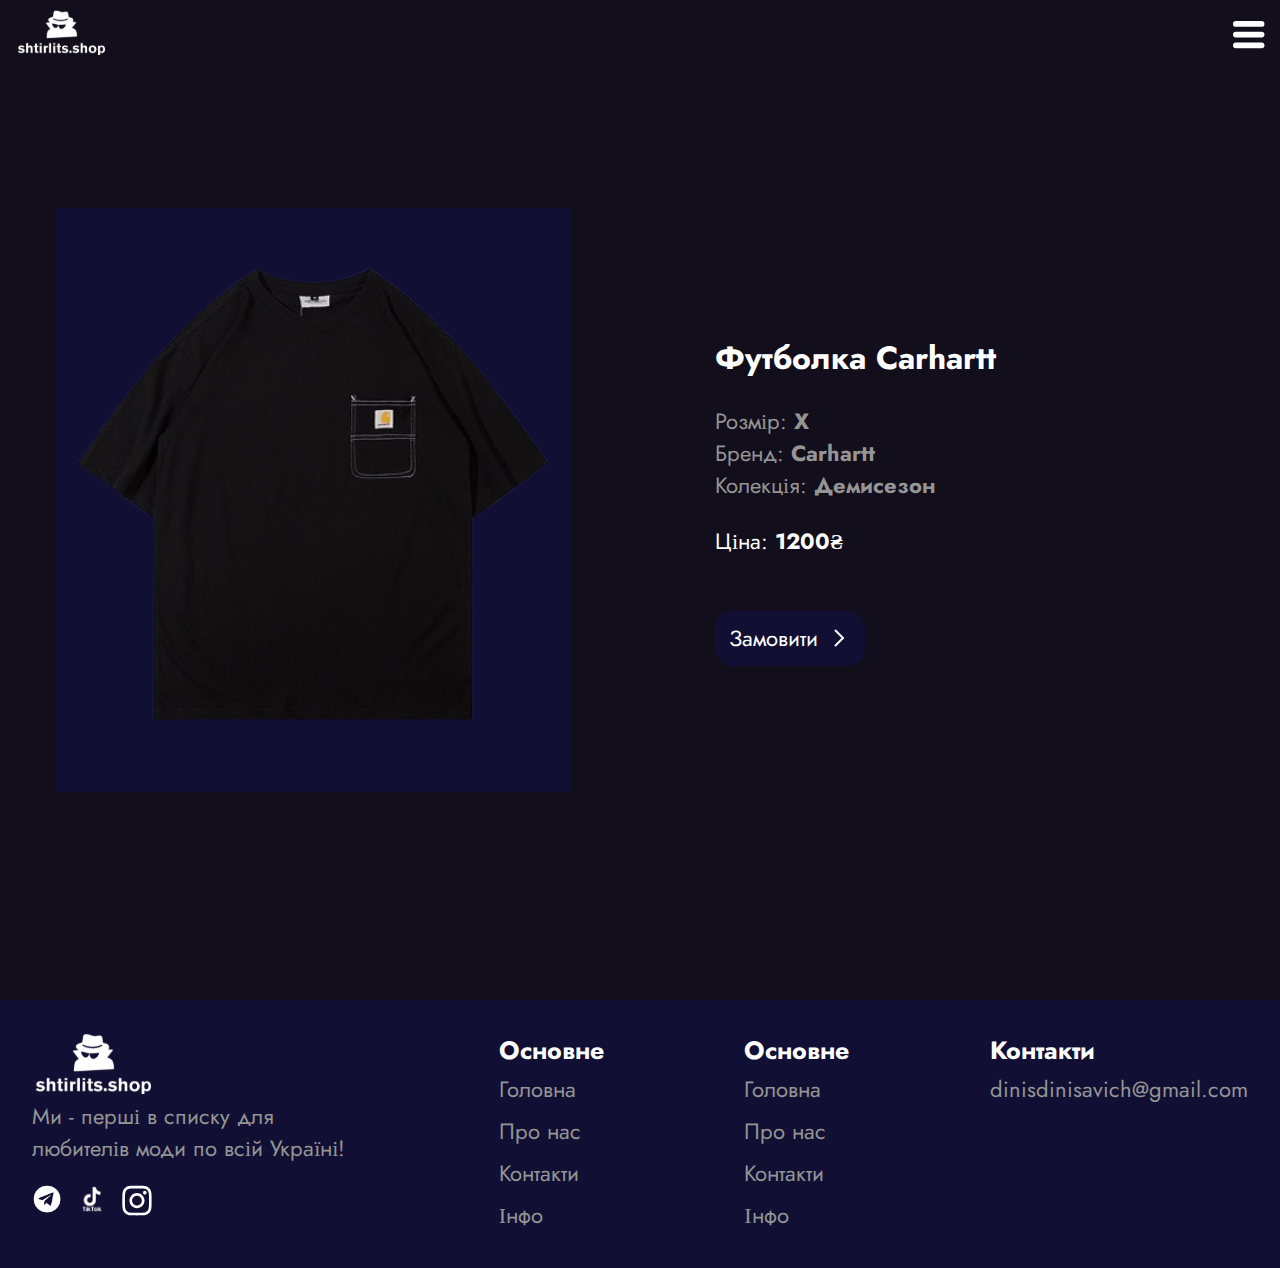
<file: product.html>
<!DOCTYPE html>
<html lang="en">

<head>
    <meta charset="UTF-8">
    <meta name="viewport" content="width=device-width, initial-scale=1.0">
    <meta name="description" content="Web clothes shop">
    <meta name="keywords" content="shop, clothes, web">
    <meta name="author" content="Denis Petryk">
    <meta property="og:title" content="Shtirlits shop" />
    <meta property="og:description" content="Shtirlits shop Сучасний магазин одягу" />
    <meta property="og:type" content="website" />
    <meta property="og:url" content="index.html.html" />
    <meta property="og:image" content="img/nike.png" />
    <link rel="stylesheet" href="css/style.css">
    <link rel="shortcut icon" href="img/logo.svg" type="image/x-icon">
    <title>Shtirlits shop</title>
    <style>
        .head {
            position: relative;
        }

        .header {
            background-image: none;
            height: auto;
            flex: 1 0 auto;
        }

        body {
            display: flex;
            flex-direction: column;
            min-height: 100vh;
            height: 100%;
        }

        .content-wrap {
            max-width: 1200px;
            width: 100%;
            height: 100vh;
            align-items: center;
            margin: 50px auto;
            display: flex;
            justify-content: space-between;
            padding: 0 15px;
            gap: 144px;
        }
        .content-wrap .__col {
            width: 100%;
            color: #fff;
            display: flex;
            flex-direction: column;
            gap: 24px;
        }
        .content-wrap .__col h2 {
            font-size: 32px;
        }
        .content-wrap .__col p {
            color: #959595;
            font-size: 22px;
        }
        .content-wrap .__col a {
            padding: 10px;
            font-size: 22px;
        }
        .content-wrap .__col span {
            font-size: 22px;
        }
        .content-wrap .__col .__img-bg {
            background-color: #111034;
        }
        .footer {
            flex: 0 0 auto;
        }
        @media (max-width: 1000px) {
            .content-wrap {
                flex-wrap: wrap-reverse;
                justify-content: center;
                height: auto;
                padding: 100px 0;
                gap: 24px;
            }
            .content-wrap .__col {
                width: auto;
            }
            .content-wrap .__col:last-child {
                max-width: 536px;
                width: 100%;
            }
        }
        @media (max-width: 600px) {
            .content-wrap .__col {
                width: 100%;
                padding: 0 15px;
            }
            .content-wrap .__col img {
                width: 100%;
            }
        }
    </style>
</head>

<body>
    <header class="header" id="header">
        <nav class="head">
            <div class="__head-wrap">
                <a class="logo" href="index.html"><img src="img/logo.svg" alt="logo"></a>
                <img src="img/BURGER.svg" alt="" onclick="burger()" style="cursor: pointer;">
            </div>
        </nav>
        <div class="burger-block">
            <img src="img/BURGER.svg" alt="" onclick="burger_close()">
            <ul>
                <li><a href="index.html">Головна</a></li>
                <li><a href="index.html#slang-block">Про нас</a></li>
                <li><a href="index.html#contact-block">Контакти</a></li>
                <li><a href="index.html#faq">Інфо</a></li>
            </ul>
        </div>
        <div class="burger-bg" onclick="burger_close()"></div>
    </header>
    <div class="content-wrap">
        <div class="__col">
            <div class="__img-bg">
                <img src="img/products/tshort.png" alt="">
            </div>
        </div>
        <div class="__col">
            <h2 class="__title">Футболка Carhartt</h2>
            <div>
                <p>Розмір: <b>X</b></p>
                <p>Бренд: <b>Carhartt</b></p>
                <p>Колекція: <b>Демисезон</b></p>
            </div>
            <span>Ціна: <b>1200₴</b></span>
            <a href="#" class="button">Замовити <img src="img/arrow.svg" alt=""></a>
        </div>
    </div>
    <div class="footer" id="contact-block">
        <div class="bubbles">
            <div class="bubble"
                style="--size:4.998029513531222rem; --distance:6.1228040098027625rem; --position:1.4547632507564874%; --time:3.597533409143037s; --delay:-3.773698121741108s;">
            </div>
            <div class="bubble"
                style="--size:5.147052239817rem; --distance:6.679123403672308rem; --position:24.597121686389762%; --time:3.62871783965346s; --delay:-3.9444814738678895s;">
            </div>
            <div class="bubble"
                style="--size:5.023076493111773rem; --distance:7.313756193109644rem; --position:84.12530644916146%; --time:3.746981208106965s; --delay:-2.9841719689410504s;">
            </div>
            <div class="bubble"
                style="--size:4.578483595294456rem; --distance:6.164691363392908rem; --position:53.406529110999685%; --time:3.4147263098940224s; --delay:-2.3751373318840114s;">
            </div>
            <div class="bubble"
                style="--size:5.985259283563153rem; --distance:7.817057958339951rem; --position:92.18704882818315%; --time:2.1616944101070836s; --delay:-3.795345801226158s;">
            </div>
            <div class="bubble"
                style="--size:3.392721012916267rem; --distance:8.265682306017801rem; --position:25.30117169552578%; --time:3.4574733795962556s; --delay:-2.754026558748831s;">
            </div>
            <div class="bubble"
                style="--size:3.0139134431817007rem; --distance:7.813866772619363rem; --position:47.89790801345597%; --time:2.0065078882935223s; --delay:-2.5507193186316655s;">
            </div>
            <div class="bubble"
                style="--size:2.6144587434524134rem; --distance:7.527811528948636rem; --position:82.11103084524423%; --time:3.3643670136780286s; --delay:-2.406733825887721s;">
            </div>
            <div class="bubble"
                style="--size:3.4966324668262265rem; --distance:6.413671228559287rem; --position:9.054660011131272%; --time:3.9871491832561614s; --delay:-2.2256888766290435s;">
            </div>
            <div class="bubble"
                style="--size:3.905799634368795rem; --distance:9.849471535569723rem; --position:90.61908422482199%; --time:3.091391000340172s; --delay:-2.6413490839085982s;">
            </div>
            <div class="bubble"
                style="--size:5.7847004749195845rem; --distance:6.278838489140044rem; --position:14.567209326311485%; --time:2.9721592070931755s; --delay:-2.6414275206483913s;">
            </div>
            <div class="bubble"
                style="--size:5.276476382773703rem; --distance:9.998109095342468rem; --position:10.04930445331868%; --time:2.847269699516431s; --delay:-3.5701085399349752s;">
            </div>
            <div class="bubble"
                style="--size:4.170602408015391rem; --distance:9.421777056386055rem; --position:1.7343284048356349%; --time:3.1619673389119445s; --delay:-3.4794795869700557s;">
            </div>
            <div class="bubble"
                style="--size:2.870679911909126rem; --distance:8.507773955539658rem; --position:26.475827171386545%; --time:3.677741587160868s; --delay:-2.296233589215962s;">
            </div>
            <div class="bubble"
                style="--size:5.045675847263878rem; --distance:7.402230618004746rem; --position:20.625239509931717%; --time:3.3303298431752446s; --delay:-2.0405167534658677s;">
            </div>
            <div class="bubble"
                style="--size:5.688614494091255rem; --distance:7.071764792623819rem; --position:102.78243486568618%; --time:2.544943090069709s; --delay:-3.77973589007292s;">
            </div>
            <div class="bubble"
                style="--size:2.5980207925565946rem; --distance:9.103560930432861rem; --position:7.571821092559496%; --time:3.280101888088168s; --delay:-2.7399410905139185s;">
            </div>
            <div class="bubble"
                style="--size:4.313124376162001rem; --distance:6.3239416443341785rem; --position:38.33027459867812%; --time:3.078787083248694s; --delay:-2.1964492722458226s;">
            </div>
            <div class="bubble"
                style="--size:4.282090189379332rem; --distance:9.050035610994847rem; --position:85.09531798920104%; --time:3.362542805237063s; --delay:-3.750432163262254s;">
            </div>
            <div class="bubble"
                style="--size:4.60592742391056rem; --distance:9.362345967391903rem; --position:14.45831297081778%; --time:3.2311731352789987s; --delay:-2.6417040554697446s;">
            </div>
            <div class="bubble"
                style="--size:3.159019719061967rem; --distance:6.31693127057715rem; --position:92.59096043322137%; --time:3.5130301033966957s; --delay:-3.680726995306224s;">
            </div>
            <div class="bubble"
                style="--size:5.920867883422123rem; --distance:8.065474826826964rem; --position:74.9533694461875%; --time:3.412296901356128s; --delay:-2.4889325869598804s;">
            </div>
            <div class="bubble"
                style="--size:4.295697094584546rem; --distance:7.301477430758202rem; --position:71.94560519325803%; --time:2.730862794288276s; --delay:-3.6700957374265313s;">
            </div>
            <div class="bubble"
                style="--size:5.334212476697861rem; --distance:7.0429588595423rem; --position:77.85552470798162%; --time:2.451732571928351s; --delay:-3.5203862745473646s;">
            </div>
            <div class="bubble"
                style="--size:4.820307879139649rem; --distance:7.073928449949955rem; --position:54.78704610211901%; --time:3.831665074377514s; --delay:-2.044418429023507s;">
            </div>
            <div class="bubble"
                style="--size:3.664029370327693rem; --distance:7.7359986319959315rem; --position:10.099987559114323%; --time:2.2355144788585757s; --delay:-2.246580394505005s;">
            </div>
            <div class="bubble"
                style="--size:2.582505771754838rem; --distance:9.854010962649824rem; --position:13.641694402760645%; --time:3.570437450711476s; --delay:-3.1774793759165645s;">
            </div>
            <div class="bubble"
                style="--size:3.1811862367548276rem; --distance:6.404828438127475rem; --position:89.93921652265757%; --time:3.617664108126607s; --delay:-3.69257373675227s;">
            </div>
            <div class="bubble"
                style="--size:4.01639441893574rem; --distance:6.429206972613167rem; --position:57.94721286948384%; --time:2.201501981167824s; --delay:-3.2417669494403007s;">
            </div>
            <div class="bubble"
                style="--size:4.625738231848655rem; --distance:6.131248590713635rem; --position:104.22880179279497%; --time:3.0394073606944287s; --delay:-2.2314022543193794s;">
            </div>
            <div class="bubble"
                style="--size:2.0130570386571467rem; --distance:7.317248003606431rem; --position:21.309644626424152%; --time:2.4688998064515366s; --delay:-2.8951829557026376s;">
            </div>
            <div class="bubble"
                style="--size:3.98573980020437rem; --distance:6.488061939827516rem; --position:90.15604273904421%; --time:2.090864369563034s; --delay:-2.6671625410115567s;">
            </div>
            <div class="bubble"
                style="--size:2.5319650113778236rem; --distance:9.38036760543699rem; --position:28.70570748082627%; --time:2.5109715082254325s; --delay:-3.0584982711967013s;">
            </div>
            <div class="bubble"
                style="--size:5.349907428956547rem; --distance:7.986988630515265rem; --position:30.018416243203568%; --time:2.2107973589408085s; --delay:-3.418859003203403s;">
            </div>
            <div class="bubble"
                style="--size:5.3792860342668085rem; --distance:8.430896740937275rem; --position:36.9513517384719%; --time:3.000811321486034s; --delay:-3.616921755563739s;">
            </div>
            <div class="bubble"
                style="--size:4.164574512088501rem; --distance:7.348364863927356rem; --position:76.72638923085998%; --time:2.8111325648342516s; --delay:-2.5440949464851035s;">
            </div>
            <div class="bubble"
                style="--size:4.23017772436277rem; --distance:6.4370087700102205rem; --position:50.70346224259643%; --time:2.6395251262559762s; --delay:-2.363497256299786s;">
            </div>
            <div class="bubble"
                style="--size:5.961932425944405rem; --distance:7.608149390644829rem; --position:103.18838853250877%; --time:3.9445427411912957s; --delay:-3.2567695714086664s;">
            </div>
            <div class="bubble"
                style="--size:2.460699687298165rem; --distance:6.693819317545553rem; --position:26.826752766229895%; --time:3.2787677700139204s; --delay:-3.4649275115141216s;">
            </div>
            <div class="bubble"
                style="--size:4.774748164646617rem; --distance:7.307103324101899rem; --position:47.739322847576794%; --time:2.7298101079097132s; --delay:-2.314099565043566s;">
            </div>
            <div class="bubble"
                style="--size:3.415426820111862rem; --distance:8.779438382482809rem; --position:46.629423296980086%; --time:2.96010582440552s; --delay:-3.495568928940603s;">
            </div>
            <div class="bubble"
                style="--size:2.742831666027005rem; --distance:7.044013414918181rem; --position:33.06090272780799%; --time:2.997356748133998s; --delay:-3.103996197188059s;">
            </div>
            <div class="bubble"
                style="--size:4.57955090691372rem; --distance:9.252299294787804rem; --position:27.15334265917511%; --time:3.0480883390055857s; --delay:-3.0743048837797256s;">
            </div>
            <div class="bubble"
                style="--size:5.350421834332137rem; --distance:8.206431304756546rem; --position:92.71180977415497%; --time:2.6073799467934506s; --delay:-2.2737330326988756s;">
            </div>
            <div class="bubble"
                style="--size:2.316447010202494rem; --distance:8.26968223982405rem; --position:104.58697228922411%; --time:3.5623146683876703s; --delay:-3.5476810922062336s;">
            </div>
            <div class="bubble"
                style="--size:4.106394065869079rem; --distance:6.567303368092849rem; --position:58.09356937078917%; --time:2.412704589119709s; --delay:-3.8344987154306542s;">
            </div>
            <div class="bubble"
                style="--size:5.953424042147699rem; --distance:8.500225886407986rem; --position:68.86258317033057%; --time:2.836910338118025s; --delay:-3.83046631022721s;">
            </div>
            <div class="bubble"
                style="--size:4.83646402667888rem; --distance:7.697365856537191rem; --position:-2.705704113686609%; --time:3.602685136301111s; --delay:-2.1346277830059632s;">
            </div>
            <div class="bubble"
                style="--size:4.810764044496472rem; --distance:8.578810706411563rem; --position:73.78675454619288%; --time:2.235883724300753s; --delay:-2.4962762807823644s;">
            </div>
            <div class="bubble"
                style="--size:2.9933486546478276rem; --distance:9.062739737485135rem; --position:-4.70087910774901%; --time:3.565445673481864s; --delay:-2.278860788222607s;">
            </div>
            <div class="bubble"
                style="--size:3.6703732036267853rem; --distance:6.521682933363669rem; --position:55.77724045407601%; --time:3.829376286113756s; --delay:-3.9801818376229736s;">
            </div>
            <div class="bubble"
                style="--size:4.683927410477887rem; --distance:6.12663715828306rem; --position:80.50544422322216%; --time:2.247964100306185s; --delay:-2.548511653636793s;">
            </div>
            <div class="bubble"
                style="--size:3.6812807062150954rem; --distance:9.280565255055375rem; --position:35.65506081303258%; --time:2.312530435075883s; --delay:-3.6604498942208537s;">
            </div>
            <div class="bubble"
                style="--size:3.7821862968142277rem; --distance:7.902307926167473rem; --position:41.439745966525564%; --time:3.0109704926578127s; --delay:-3.7568638451196446s;">
            </div>
            <div class="bubble"
                style="--size:5.865383429262263rem; --distance:9.744670853326149rem; --position:13.279397677468381%; --time:3.503919845105756s; --delay:-3.5177147763859726s;">
            </div>
            <div class="bubble"
                style="--size:2.2186904237246114rem; --distance:7.686364479992302rem; --position:32.34397423810189%; --time:3.219959409099928s; --delay:-3.7943418467326384s;">
            </div>
            <div class="bubble"
                style="--size:2.119744535786796rem; --distance:9.350913622301668rem; --position:56.99642994153625%; --time:3.103329370746909s; --delay:-2.1265838269694877s;">
            </div>
            <div class="bubble"
                style="--size:2.6115053783335744rem; --distance:6.804245480175066rem; --position:48.40054449279057%; --time:2.9633987438258087s; --delay:-2.162750739381224s;">
            </div>
            <div class="bubble"
                style="--size:5.50771835443358rem; --distance:7.940232054387032rem; --position:81.44821723570546%; --time:3.57999813475817s; --delay:-2.7031615609742703s;">
            </div>
            <div class="bubble"
                style="--size:3.3460406178609725rem; --distance:8.41137818701617rem; --position:102.30711258804071%; --time:3.1878263912118068s; --delay:-2.501382620642959s;">
            </div>
            <div class="bubble"
                style="--size:2.7182688524448606rem; --distance:7.4378443813619635rem; --position:60.95919120185661%; --time:2.1845118572040625s; --delay:-2.2225347928583528s;">
            </div>
            <div class="bubble"
                style="--size:3.548541264560118rem; --distance:9.83400322874676rem; --position:85.67130444786095%; --time:3.8041917686779967s; --delay:-3.184847744424083s;">
            </div>
            <div class="bubble"
                style="--size:4.131381498987244rem; --distance:7.545709366309539rem; --position:93.71864516068477%; --time:2.4056412472798185s; --delay:-2.6658176215537894s;">
            </div>
            <div class="bubble"
                style="--size:3.958451322301503rem; --distance:9.557718179883196rem; --position:11.560484080917458%; --time:3.7764602064586117s; --delay:-2.352324702725925s;">
            </div>
            <div class="bubble"
                style="--size:3.7817977600747046rem; --distance:6.456233147784693rem; --position:49.43109244804694%; --time:2.2587738656450815s; --delay:-3.630567922274429s;">
            </div>
            <div class="bubble"
                style="--size:5.188543911503558rem; --distance:6.825166300702259rem; --position:70.41300625119331%; --time:3.05992510625892s; --delay:-3.7499945087687263s;">
            </div>
            <div class="bubble"
                style="--size:5.358420160861181rem; --distance:7.1075908242295rem; --position:32.89079499709077%; --time:3.760921239538952s; --delay:-3.051929771836605s;">
            </div>
            <div class="bubble"
                style="--size:5.099692645723309rem; --distance:6.154432433009105rem; --position:42.538738159688194%; --time:2.1198466793561965s; --delay:-2.762411117914175s;">
            </div>
            <div class="bubble"
                style="--size:3.3917280283328566rem; --distance:6.917118076632909rem; --position:95.87504852229989%; --time:3.7183551895538614s; --delay:-2.693500379057063s;">
            </div>
            <div class="bubble"
                style="--size:5.254131472585866rem; --distance:8.449001349938786rem; --position:1.684025404475551%; --time:2.3949526862699946s; --delay:-2.812349642601418s;">
            </div>
            <div class="bubble"
                style="--size:4.2552160120358975rem; --distance:9.208906283490386rem; --position:41.99245700483535%; --time:3.1285710786129983s; --delay:-2.5645057460406497s;">
            </div>
            <div class="bubble"
                style="--size:3.4641134841429rem; --distance:8.605500078216036rem; --position:5.269239145834161%; --time:3.800753674797228s; --delay:-3.4918726230279034s;">
            </div>
            <div class="bubble"
                style="--size:2.045270134572516rem; --distance:7.196679086469196rem; --position:19.47904121135055%; --time:2.5896003833857617s; --delay:-2.7968342513731757s;">
            </div>
            <div class="bubble"
                style="--size:5.096050910082043rem; --distance:7.694750919562452rem; --position:70.2836027529812%; --time:2.6604320032465427s; --delay:-2.7486032586887976s;">
            </div>
            <div class="bubble"
                style="--size:2.854563828398444rem; --distance:8.247553778265008rem; --position:65.62608153345863%; --time:2.37183714292084s; --delay:-2.606281465265117s;">
            </div>
            <div class="bubble"
                style="--size:5.0109956911104465rem; --distance:9.49979797531298rem; --position:84.1820394643085%; --time:2.7775405533312196s; --delay:-2.6292695966578012s;">
            </div>
            <div class="bubble"
                style="--size:2.730078275694458rem; --distance:8.556219513843512rem; --position:44.80665319898266%; --time:2.3068861879605653s; --delay:-2.389241313050384s;">
            </div>
            <div class="bubble"
                style="--size:4.376500871980155rem; --distance:6.8135336001470295rem; --position:5.209297024220147%; --time:2.7710548056186486s; --delay:-3.2573015295059373s;">
            </div>
            <div class="bubble"
                style="--size:5.832483871095242rem; --distance:8.77914948101957rem; --position:30.168365136976618%; --time:3.5911488939875316s; --delay:-3.056514290430546s;">
            </div>
            <div class="bubble"
                style="--size:3.6482048741094752rem; --distance:9.312803376956346rem; --position:6.334747290709377%; --time:3.774361652772744s; --delay:-2.1308538706541107s;">
            </div>
            <div class="bubble"
                style="--size:3.9919736624988005rem; --distance:6.053201877775391rem; --position:101.59523686562353%; --time:3.9674882894723327s; --delay:-2.055926804364231s;">
            </div>
            <div class="bubble"
                style="--size:4.203402731529609rem; --distance:7.619217361418691rem; --position:103.8953471445056%; --time:3.4217281781307483s; --delay:-3.8580834020518657s;">
            </div>
            <div class="bubble"
                style="--size:5.486423267162484rem; --distance:9.418308690551694rem; --position:20.00493615012858%; --time:3.920289774631157s; --delay:-3.8127291574877495s;">
            </div>
            <div class="bubble"
                style="--size:2.8880978321911623rem; --distance:8.397854942181054rem; --position:2.681328741770564%; --time:2.597722236141581s; --delay:-2.0781803944981174s;">
            </div>
            <div class="bubble"
                style="--size:4.602582872055269rem; --distance:6.190596402881348rem; --position:40.857165163100674%; --time:3.264454788833775s; --delay:-3.1583853654043303s;">
            </div>
            <div class="bubble"
                style="--size:4.814016583409194rem; --distance:7.198882782652145rem; --position:4.4546058819196865%; --time:2.8930831336556087s; --delay:-3.8277868581871024s;">
            </div>
            <div class="bubble"
                style="--size:5.286632575538861rem; --distance:7.873953961316889rem; --position:27.115638579648774%; --time:2.3493695425970578s; --delay:-3.805209995323394s;">
            </div>
            <div class="bubble"
                style="--size:5.4295120552742135rem; --distance:7.180607542186061rem; --position:81.82035197028672%; --time:3.6084001775693677s; --delay:-2.2331595664940926s;">
            </div>
            <div class="bubble"
                style="--size:3.027946267172114rem; --distance:9.73914656671651rem; --position:71.97413477145837%; --time:2.1291044474772867s; --delay:-2.1679972914463703s;">
            </div>
            <div class="bubble"
                style="--size:5.492320944589572rem; --distance:7.372386272702238rem; --position:3.9885780033617984%; --time:3.100723698599552s; --delay:-2.79907393295425s;">
            </div>
            <div class="bubble"
                style="--size:4.082900255705907rem; --distance:6.243673765319538rem; --position:72.4430843637602%; --time:3.7036531881399894s; --delay:-3.3348373816757553s;">
            </div>
            <div class="bubble"
                style="--size:2.5531756052350723rem; --distance:6.005328912140695rem; --position:100.62840489558499%; --time:3.898419863992363s; --delay:-2.1628883070864355s;">
            </div>
            <div class="bubble"
                style="--size:5.124349180287466rem; --distance:8.032653483054883rem; --position:68.62270624265328%; --time:2.3636770321064087s; --delay:-2.0349389329905163s;">
            </div>
            <div class="bubble"
                style="--size:2.4847575238839026rem; --distance:6.606755848360952rem; --position:40.40697629328828%; --time:2.5579311922915253s; --delay:-3.4970997733982596s;">
            </div>
            <div class="bubble"
                style="--size:5.945163735591036rem; --distance:8.832998258196797rem; --position:67.97353227571877%; --time:2.5979748517925842s; --delay:-3.013610456967215s;">
            </div>
            <div class="bubble"
                style="--size:5.389646094002187rem; --distance:7.379205705763936rem; --position:16.785314860915673%; --time:2.5309105301401793s; --delay:-3.3756958854550874s;">
            </div>
            <div class="bubble"
                style="--size:4.970651295017506rem; --distance:7.804407353414853rem; --position:98.48083812077218%; --time:2.5911292508434225s; --delay:-3.1430910017172105s;">
            </div>
            <div class="bubble"
                style="--size:4.8399564851671855rem; --distance:6.208209117425475rem; --position:61.463484134183204%; --time:2.834526536227602s; --delay:-2.0669429236352586s;">
            </div>
            <div class="bubble"
                style="--size:4.8651861345811795rem; --distance:7.750701337627164rem; --position:97.10315685126929%; --time:3.2128385744239534s; --delay:-3.696933208307431s;">
            </div>
            <div class="bubble"
                style="--size:4.875343311686688rem; --distance:6.824247043468931rem; --position:24.736986967614094%; --time:3.9617327553514876s; --delay:-2.7191264351232065s;">
            </div>
            <div class="bubble"
                style="--size:4.889332830883104rem; --distance:6.613592512235588rem; --position:26.20699672795294%; --time:3.386280743943707s; --delay:-3.873958369762604s;">
            </div>
            <div class="bubble"
                style="--size:2.378012788693253rem; --distance:9.889543084447702rem; --position:12.651422823431094%; --time:2.788907219658115s; --delay:-3.1232642551538783s;">
            </div>
            <div class="bubble"
                style="--size:2.3622522280975504rem; --distance:8.20898489194548rem; --position:42.48600187139682%; --time:3.6544893236331046s; --delay:-3.234856161560392s;">
            </div>
            <div class="bubble"
                style="--size:3.0447550100864467rem; --distance:7.801267950949053rem; --position:76.9826199510011%; --time:2.8984069223029367s; --delay:-2.8601335605399516s;">
            </div>
            <div class="bubble"
                style="--size:4.974717919772418rem; --distance:9.895547466656872rem; --position:93.13453318825562%; --time:3.6560303706596664s; --delay:-3.568264722034525s;">
            </div>
            <div class="bubble"
                style="--size:4.923588574574486rem; --distance:9.434531525589195rem; --position:12.11345440254691%; --time:2.9514318758893525s; --delay:-3.0275084652173114s;">
            </div>
            <div class="bubble"
                style="--size:3.28280384900361rem; --distance:7.44240548796481rem; --position:72.17794556223666%; --time:3.145078537392483s; --delay:-3.0983075328171945s;">
            </div>
            <div class="bubble"
                style="--size:4.520817636174967rem; --distance:6.28211605512759rem; --position:32.21382364284843%; --time:2.423282014887619s; --delay:-2.9760613705545786s;">
            </div>
            <div class="bubble"
                style="--size:4.913774461914166rem; --distance:9.121548655121067rem; --position:23.079546232947607%; --time:3.927722796921014s; --delay:-2.550973878594088s;">
            </div>
            <div class="bubble"
                style="--size:4.218696709305091rem; --distance:9.902131175197109rem; --position:55.87868540186998%; --time:2.935105804016924s; --delay:-3.454398691851173s;">
            </div>
            <div class="bubble"
                style="--size:3.6374834279181743rem; --distance:6.381523032785855rem; --position:58.1666180873954%; --time:2.814085933703268s; --delay:-3.474422044629407s;">
            </div>
            <div class="bubble"
                style="--size:3.9469779284047615rem; --distance:6.743267982639908rem; --position:77.28973322389436%; --time:3.7400567706233714s; --delay:-3.9662968167948756s;">
            </div>
            <div class="bubble"
                style="--size:3.899365120760737rem; --distance:9.756043170141663rem; --position:65.4520592798376%; --time:2.177212541209028s; --delay:-3.2314007661997284s;">
            </div>
            <div class="bubble"
                style="--size:5.784872757354252rem; --distance:6.044575895180616rem; --position:55.78889417276023%; --time:2.3618468362329645s; --delay:-3.386086480935944s;">
            </div>
            <div class="bubble"
                style="--size:5.616374716696274rem; --distance:7.9767442505924375rem; --position:4.365786344629383%; --time:2.0961118703866664s; --delay:-3.300209700987955s;">
            </div>
            <div class="bubble"
                style="--size:4.2739850201800484rem; --distance:7.282797049709133rem; --position:58.582844084500266%; --time:3.1223250164507608s; --delay:-3.185155998809579s;">
            </div>
            <div class="bubble"
                style="--size:2.8818312295809925rem; --distance:8.993649513078667rem; --position:84.72495167853765%; --time:3.8257349794369313s; --delay:-3.9952856954342995s;">
            </div>
            <div class="bubble"
                style="--size:3.8961789301747283rem; --distance:9.223717824427602rem; --position:84.78004034499897%; --time:2.163599262308383s; --delay:-2.6710955071306155s;">
            </div>
            <div class="bubble"
                style="--size:4.068916211833088rem; --distance:6.326431165298281rem; --position:83.55230696760718%; --time:2.5492977171631317s; --delay:-3.359753405990374s;">
            </div>
            <div class="bubble"
                style="--size:4.359333751229414rem; --distance:9.58290141399929rem; --position:67.78798270574225%; --time:2.5509281257962773s; --delay:-2.826871996947706s;">
            </div>
            <div class="bubble"
                style="--size:4.337456574276696rem; --distance:9.16712485064818rem; --position:86.46657349321659%; --time:2.3404348399467674s; --delay:-3.2586437150239704s;">
            </div>
            <div class="bubble"
                style="--size:5.050296443864942rem; --distance:7.976389460950747rem; --position:79.79212303052304%; --time:3.978929108377569s; --delay:-3.2770816343232165s;">
            </div>
            <div class="bubble"
                style="--size:2.798448289068242rem; --distance:7.58886859914407rem; --position:56.395966164962175%; --time:2.7224079884079617s; --delay:-2.1758407988413357s;">
            </div>
            <div class="bubble"
                style="--size:5.948408466332323rem; --distance:8.501477379665042rem; --position:73.7293101817077%; --time:3.9138269162250086s; --delay:-3.5654596198651354s;">
            </div>
            <div class="bubble"
                style="--size:5.941418530132556rem; --distance:8.698264560557092rem; --position:104.74156570835395%; --time:2.9173925283664324s; --delay:-2.445385861244114s;">
            </div>
            <div class="bubble"
                style="--size:5.442261010651185rem; --distance:8.95883290482426rem; --position:25.176776269362772%; --time:2.392672010829028s; --delay:-3.871861602997439s;">
            </div>
            <div class="bubble"
                style="--size:2.3355730932695415rem; --distance:8.888226155627345rem; --position:38.30484706718488%; --time:3.8555250629477964s; --delay:-3.9885910672729707s;">
            </div>
            <div class="bubble"
                style="--size:3.1797487000801397rem; --distance:9.50684324927995rem; --position:18.100182769024514%; --time:3.663630486709838s; --delay:-2.3760370771159414s;">
            </div>
        </div>
        <div class="content">
            <div class="__wrap">
                <div class="__col">
                    <img src="img/logo.svg" alt="">
                    <p>Ми - перші в списку для любителів моди по всій Україні!</p>
                    <div class="__img-col">
                        <a href="#"><img src="img/logos/telegram-black-icon.webp" alt=""
                                style="filter: invert(100%); width: 30px;"></a>
                        <a href="#"><img src="img/logos/pngimg.com - tiktok_PNG22.png" alt=""
                                style="filter: invert(100%); width: 30px;"></a>
                        <a href="#"><img src="img/logos/IMAGE (2).svg" alt="" style=" width: 30px;"></a>
                    </div>
                </div>
                <div class="__col">
                    <ul>
                        <b>Основне</b>
                        <li><a href="#header">Головна</a></li>
                        <li><a href="#slang-block">Про нас</a></li>
                        <li><a href="#contact-block">Контакти</a></li>
                        <li><a href="#faq">Інфо</a></li>
                    </ul>
                </div>
                <div class="__col">
                    <ul>
                        <b>Основне</b>
                        <li><a href="#header">Головна</a></li>
                        <li><a href="#slang-block">Про нас</a></li>
                        <li><a href="#contact-block">Контакти</a></li>
                        <li><a href="#faq">Інфо</a></li>
                    </ul>
                </div>
                <div class="__col">
                    <ul>
                        <b>Контакти</b>
                        <li><a href="mailto:dinisdinisavich@gmail.com">dinisdinisavich@gmail.com</a></li>
                    </ul>
                </div>
            </div>
        </div>
    </div>
    <script src="burger.js"></script>
</body>

</html>
</file>
<file: css/style.css>
@import url(https://fonts.googleapis.com/css?family=Jost:100,200,300,regular,500,600,700,800,900,100italic,200italic,300italic,italic,500italic,600italic,700italic,800italic,900italic);
* {
  padding: 0;
  margin: 0;
  box-sizing: border-box;
  font-family: "jost";
}

::selection {
  background-color: #000;
  color: #fff;
}

html {
  scroll-behavior: smooth;
}

body {
  background: #120E1B;
  overflow-x: hidden;
}

.header {
  height: 100vh;
  background-image: url(../img/header.png);
  background-size: 100% 100%;
  background-attachment: fixed;
  background-position: center;
  background-size: cover;
  background-repeat: no-repeat;
  width: 100%;
}
.header .head {
  background-color: #120E1B;
  width: 100%;
  max-height: 70px;
  position: fixed;
  top: 0;
  z-index: 10;
}
.header .head .__head-wrap {
  padding: 0 15px;
  max-width: 1440px;
  width: 100%;
  height: 70px;
  margin: 0 auto;
  display: flex;
  align-items: center;
  justify-content: space-between;
}
.header .head .__head-wrap .logo img {
  width: 90px;
  cursor: pointer;
}
.header .__header-wrap {
  max-width: 1440px;
  width: 100%;
  padding: 0 15px;
  position: absolute;
  left: 50%;
  top: 50%;
  transform: translate(-50%, -50%);
}
.header .__title {
  color: #fff;
  font-size: 80px;
  line-height: 90px;
}
.header .__paragraph {
  color: #959595;
  font-size: 22px;
  max-width: 439px;
  width: 100%;
  margin-top: 29px;
}

.burger-block {
  display: flex;
  height: 800px;
  width: 800px;
  align-items: flex-end;
  border-radius: 50%;
  background: #111034;
  z-index: 10;
  padding: 160px;
  position: fixed;
  right: -300px;
  top: -250px;
  transform: translate(100%, -100%);
  transition: transform 0.3s;
}
.burger-block ul {
  gap: 20px;
  display: flex;
  flex-direction: column;
  align-items: center;
}
.burger-block li {
  list-style: none;
  text-align: center;
}
.burger-block li a {
  position: relative;
  display: block;
  transition: 0.3s;
}
.burger-block li a::before {
  content: "";
  position: absolute;
  left: 0;
  bottom: 0;
  width: 0;
  height: 1px;
  transition: 0.3s;
  background-color: #fff;
}
.burger-block li a:hover {
  color: #fff;
}
.burger-block li a:hover::before {
  width: 100%;
}
.burger-block a {
  text-decoration: none;
  color: #fff;
  font-size: 35px;
  text-align: center;
}
.burger-block img {
  cursor: pointer;
  height: 30px;
  position: absolute;
  left: 390px;
  bottom: 460px;
}

.burger-bg {
  width: 100%;
  opacity: 0;
  visibility: hidden;
  height: 100vh;
  position: fixed;
  left: 0;
  top: 0;
  z-index: 9;
  cursor: pointer;
  background-color: rgba(0, 0, 0, 0.4196078431);
  transition: 0.3s;
}

.burger-active {
  display: flex;
  transform: translate(0, 0);
  transition: 0.3s;
  opacity: 1;
  visibility: visible;
}

.button {
  width: 150px;
  height: 55px;
  background-color: #111034;
  color: #fff;
  display: flex;
  align-items: center;
  justify-content: space-around;
  font-size: 18px;
  text-decoration: none;
  border-radius: 18px;
  margin-top: 30px;
  transition: 0.3s;
}
.button img {
  fill: #fff;
  color: #fff;
  transition: 0.3s;
}
.button:hover {
  background-color: #000;
}
.button:hover img {
  transform: translateX(10px);
}

.slang-block {
  display: flex;
  justify-content: space-between;
  text-align: center;
  max-width: 1440px;
  width: 100%;
  margin: 100px auto;
}
.slang-block .__col {
  max-width: 400px;
  gap: 24px;
  width: 100%;
}
.slang-block .__title {
  color: #fff;
  font-size: 25px;
}
.slang-block .__paragraph {
  color: #959595;
  margin-top: 64px;
  font-size: 22px;
}
.slang-block .__button {
  color: #959595;
  text-decoration: none;
  display: flex;
  align-items: center;
  justify-content: center;
  margin-top: 34px;
}

.best-sells {
  padding: 0 15px;
  max-width: 1440px;
  width: 100%;
  margin: 0 auto;
  display: flex;
  justify-content: space-between;
}
.best-sells .__img-mobile {
  display: none;
}
.best-sells h2 {
  font-size: 50px;
  color: #fff;
}
.best-sells p {
  font-size: 22px;
  color: #959595;
  margin-top: 43px;
  max-width: 552px;
  width: 100%;
}
.best-sells .button {
  width: 263px;
  height: 71px;
  border: 1px solid #fff;
  margin-top: 210px;
}

.coments-block {
  padding: 0 15px;
  max-width: 1440px;
  width: 98%;
  margin: 130px auto;
  border-radius: 70px;
  background-color: #111034;
  padding: 50px 30px;
}
.coments-block .__title {
  color: #fff;
  text-align: center;
  font-size: 45px;
}
.coments-block .popup-image img {
  position: absolute;
  top: 50%;
  left: 50%;
  transform: translate(-50%, -50%);
  border-radius: 5px;
  height: 80%;
  object-fit: cover;
}
.coments-block .popup-image {
  position: fixed;
  top: 0;
  left: 0;
  background: rgba(0, 0, 0, 0.9);
  height: 100%;
  width: 100%;
  z-index: 100;
  display: none;
}
.coments-block .popup-image span {
  position: absolute;
  top: 10px;
  right: 20px;
  font-size: 60px;
  font-weight: bolder;
  color: #fff;
  cursor: pointer;
  z-index: 100;
}
.coments-block .popup-image img {
  position: absolute;
  top: 50%;
  left: 50%;
  transform: translate(-50%, -50%);
  border-radius: 5px;
  height: 600px;
  object-fit: cover;
}
.coments-block .image-container .image {
  height: 250px;
  width: 350px;
  box-shadow: 0 5px 15px rgba(0, 0, 0, 0.1);
  overflow: hidden;
  cursor: pointer;
}
.coments-block .image-container .image img {
  height: 100%;
  width: 100%;
  object-fit: cover;
  transition: 0.2s linear;
}
.coments-block .image-container .image:hover img {
  transform: scale(1.1);
}

.logos-block {
  padding: 0 15px;
  max-width: 1440px;
  width: 100%;
  margin: 0 auto;
  display: flex;
  justify-content: space-between;
  align-items: center;
}

.products-block {
  max-width: 1440px;
  width: 100%;
  margin: 130px auto;
  text-align: center;
}
.products-block .__title {
  color: #fff;
  font-size: 47px;
}
.products-block .__sub-title {
  font-size: 22px;
  color: #959595;
  max-width: 786px;
  width: 100%;
  margin: 20px auto 0 auto;
}
.products-block .__row {
  max-width: 1000px;
  width: 100%;
  margin: 0 auto;
  margin-top: 70px;
  display: grid;
  grid-template-columns: repeat(3, 1fr);
  gap: 85px;
}
.products-block .__row .__col {
  text-align: left;
  max-width: 295px;
  width: 100%;
  display: grid;
  grid-template-columns: 1fr;
  grid-template-rows: 1fr 30px 20px;
}
.products-block .__row .__col .__img-bg {
  width: 100%;
  min-height: 330px;
  height: auto;
  background-color: #111034;
}
.products-block .__row .__col .__title {
  margin-top: 10px;
  font-size: 24px;
  grid-row-start: 2;
}
.products-block .__row .__col .__sub-title {
  font-size: 22px;
  grid-row-start: 3;
}
.products-block .__row .__col .__btn {
  position: relative;
  bottom: 20px;
  justify-self: right;
  width: 70px;
  display: flex;
  align-items: center;
  border-radius: 50%;
  justify-content: center;
  background-color: #111034;
  height: 70px;
}

.contact-block {
  padding: 0 15px;
  background-color: #111034;
  color: #fff;
  max-width: 1440px;
  width: 100%;
  margin: 0 auto;
  padding: 78px 0;
  display: flex;
  flex-direction: column;
  border-radius: 70px;
  align-items: center;
  justify-content: center;
  gap: 30px;
}
.contact-block .__title {
  font-size: 50px;
}
.contact-block .__sub-title {
  font-size: 22px;
  color: rgba(221, 221, 221, 0.8666666667);
  max-width: 475px;
  width: auto;
  margin: 0 auto;
}
.contact-block .button {
  background-color: #120E1B;
  font-size: 18px;
  display: flex;
  align-items: center;
  justify-content: space-between;
  padding: 10px 19px;
  width: 244px;
  box-shadow: #120E1B 1px 1px 1px;
  border-radius: 10px;
  color: #fff;
  text-decoration: none;
  margin-top: 0;
  height: auto;
  -webkit-box-shadow: 2px 3px 69px 48px rgb(17, 16, 52);
  -moz-box-shadow: 2px 3px 69px 48px rgb(17, 16, 52);
  box-shadow: 2px 3px 69px 48px rgb(17, 16, 52);
}

.container {
  margin: 130px auto 130px auto;
  max-width: 1440px;
  width: 100%;
  padding: 0 15px;
}

.accordion .accordion-item {
  margin: 10px 0;
}
.accordion button {
  border-radius: 8px;
  position: relative;
  display: block;
  text-align: left;
  width: 100%;
  padding: 1em 10px;
  color: #c7c7c7;
  font-size: 24px;
  font-weight: 400;
  border: none;
  background: #111034;
  outline: none;
}
.accordion button:hover, .accordion button:focus {
  cursor: pointer;
  color: rgb(255, 255, 255);
}
.accordion button:hover::after, .accordion button:focus::after {
  cursor: pointer;
  color: rgb(255, 255, 255);
  border: 1px solid rgb(255, 255, 255);
}
.accordion button .accordion-title {
  padding: 1em 1.5em 1em 0;
}
.accordion button .icon {
  display: inline-block;
  position: absolute;
  top: 30px;
  right: 10px;
  width: 22px;
  height: 22px;
  border: 1px solid;
  border-radius: 22px;
}
.accordion button .icon::before {
  display: block;
  position: absolute;
  content: "";
  top: 9px;
  left: 5px;
  width: 10px;
  height: 2px;
  background: currentColor;
}
.accordion button .icon::after {
  display: block;
  position: absolute;
  content: "";
  top: 5px;
  left: 9px;
  width: 2px;
  height: 10px;
  background: currentColor;
}
.accordion button[aria-expanded=true] {
  color: rgb(255, 255, 255);
}
.accordion button[aria-expanded=true] .icon::after {
  width: 0;
}
.accordion button[aria-expanded=true] + .accordion-content {
  opacity: 1;
  max-height: 9em;
  transition: all 200ms linear;
  will-change: opacity, max-height;
}
.accordion .accordion-content {
  opacity: 0;
  max-height: 0;
  overflow: hidden;
  background-color: #13122E;
  border-radius: 0 0 8px 8px;
  margin-top: 10px;
  transition: opacity 200ms linear, max-height 200ms linear;
  will-change: opacity, max-height;
}
.accordion .accordion-content p {
  padding: 10px;
  font-size: 20px;
  font-weight: 300;
  margin: 2em 0;
  color: #fff;
}

.footer {
  z-index: 1;
  --footer-background: #111034;
  display: grid;
  position: relative;
  grid-area: footer;
  min-height: 12rem;
}
.footer .bubbles {
  position: absolute;
  top: 0;
  left: 0;
  right: 0;
  height: 1rem;
  background: var(--footer-background);
  filter: url("#blob");
}
.footer .bubbles .bubble {
  position: absolute;
  left: var(--position, 50%);
  background: var(--footer-background);
  border-radius: 100%;
  animation: bubble-size var(--time, 4s) ease-in infinite var(--delay, 0s), bubble-move var(--time, 4s) ease-in infinite var(--delay, 0s);
  transform: translate(-50%, 100%);
}
.footer .content {
  z-index: 2;
  display: flex;
  justify-content: center;
  padding: 2rem;
  background: var(--footer-background);
}
.footer .content .__wrap {
  max-width: 1440px;
  width: 100%;
  display: flex;
  justify-content: space-between;
  flex-wrap: wrap;
}
.footer .content a, .footer .content p {
  color: #959595;
  font-size: 22px;
  text-decoration: none;
}
.footer .content li {
  list-style: none;
  padding: 5px 0;
}
.footer .content li a {
  position: relative;
  display: block;
  transition: 0.3s;
}
.footer .content li a::before {
  content: "";
  position: absolute;
  left: 0;
  bottom: 0;
  width: 0;
  height: 1px;
  transition: 0.3s;
  background-color: #fff;
}
.footer .content li a:hover {
  color: #fff;
}
.footer .content li a:hover::before {
  width: 100%;
}
.footer .content p {
  max-width: 326px;
  width: 100%;
}
.footer .content b {
  color: #fff;
  font-size: 25px;
}
.footer .content ul {
  display: flex;
  flex-direction: column;
  align-items: flex-start;
}
.footer .content .__img-col {
  gap: 15px;
  display: flex;
  margin-top: 20px;
}

@keyframes bubble-size {
  0%, 75% {
    width: var(--size, 4rem);
    height: var(--size, 4rem);
  }
  100% {
    width: 0rem;
    height: 0rem;
  }
}
@keyframes bubble-move {
  0% {
    bottom: -4rem;
  }
  100% {
    bottom: var(--distance, 10rem);
  }
}
@media (max-width: 1160px) {
  .slang-block {
    display: grid;
    grid-template-columns: 1fr 1fr;
    justify-content: center;
    gap: 24px;
  }
  .slang-block .__col {
    justify-self: center;
  }
  .slang-block .__col:last-child {
    grid-column-start: 1;
    grid-column-end: 3;
  }
  .slang-block .__col .__paragraph {
    margin-top: 35px;
  }
  .best-sells {
    justify-content: center;
  }
  .best-sells .__img-mobile {
    margin: 25px 0;
    width: 98%;
    display: block;
  }
  .best-sells .button {
    margin-top: 0;
  }
  .best-sells .__img-block {
    display: none;
  }
  .coments-block {
    margin: 70px auto;
  }
  .logos-block {
    gap: 24px;
  }
  .logos-block img {
    width: 100%;
  }
  .products-block {
    margin: 70px auto;
  }
  .products-block .__row {
    grid-template-columns: 1fr 1fr;
  }
  .products-block .__row .__col:nth-child(2n+1) {
    justify-self: end;
  }
  .contact-block {
    width: 98%;
  }
}
</file>
